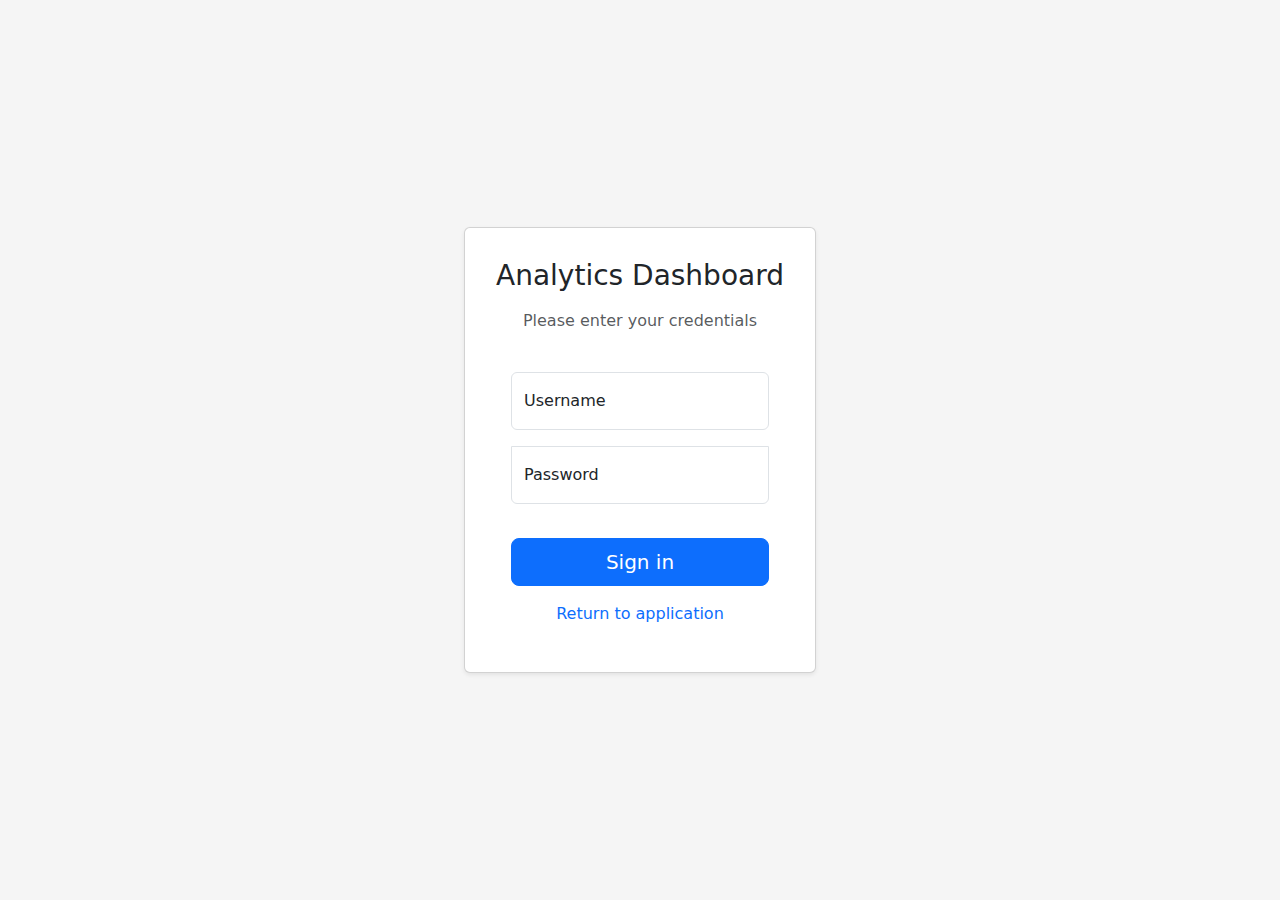
<file: templates/analytics_login.html>
<!DOCTYPE html>
<html lang="en">
<head>
  <meta charset="UTF-8">
  <meta name="viewport" content="width=device-width, initial-scale=1.0">
  <title>Analytics Login - Strategic Vision Navigator</title>
  <link rel="stylesheet" href="https://cdn.jsdelivr.net/npm/bootstrap@5.3.0/dist/css/bootstrap.min.css">
  <style>
    body {
      display: flex;
      align-items: center;
      justify-content: center;
      min-height: 100vh;
      background-color: #f5f5f5;
    }
    .login-card {
      max-width: 400px;
      padding: 15px;
      margin: auto;
    }
    .form-signin {
      width: 100%;
      max-width: 330px;
      padding: 15px;
      margin: auto;
    }
    .form-signin .form-floating:focus-within {
      z-index: 2;
    }
    .form-signin input[type="password"] {
      margin-bottom: 10px;
      border-top-left-radius: 0;
      border-top-right-radius: 0;
    }
  </style>
</head>
<body>
  <div class="card login-card shadow-sm">
    <div class="card-body">
      <h1 class="h3 mb-3 fw-normal text-center">Analytics Dashboard</h1>
      <p class="text-muted text-center mb-4">Please enter your credentials</p>
      
      <form id="loginForm" class="form-signin">
        <div class="form-floating mb-3">
          <input type="text" class="form-control" id="username" placeholder="Username" required>
          <label for="username">Username</label>
        </div>
        <div class="form-floating">
          <input type="password" class="form-control" id="password" placeholder="Password" required>
          <label for="password">Password</label>
        </div>
        
        <div id="errorMessage" class="alert alert-danger mt-3" style="display: none;"></div>
        
        <button class="w-100 btn btn-lg btn-primary mt-4" type="submit">Sign in</button>
        
        <div class="mt-3 text-center">
          <a href="/" class="text-decoration-none">Return to application</a>
        </div>
      </form>
    </div>
  </div>
  
  <script>
    document.getElementById('loginForm').addEventListener('submit', function(e) {
      e.preventDefault();
      
      const username = document.getElementById('username').value;
      const password = document.getElementById('password').value;
      
      // This is for demo purposes only
      // In a production system, you would want to use proper authentication
      if (username === 'admin' && password === 'demo') {
        // Set auth cookie and redirect to dashboard
        document.cookie = "Authorization=Bearer demo-token; path=/; SameSite=Lax";
        window.location.href = '/api/usage/dashboard';
      } else {
        const errorMessage = document.getElementById('errorMessage');
        errorMessage.textContent = 'Invalid username or password';
        errorMessage.style.display = 'block';
      }
    });
  </script>
</body>
</html>
</file>
